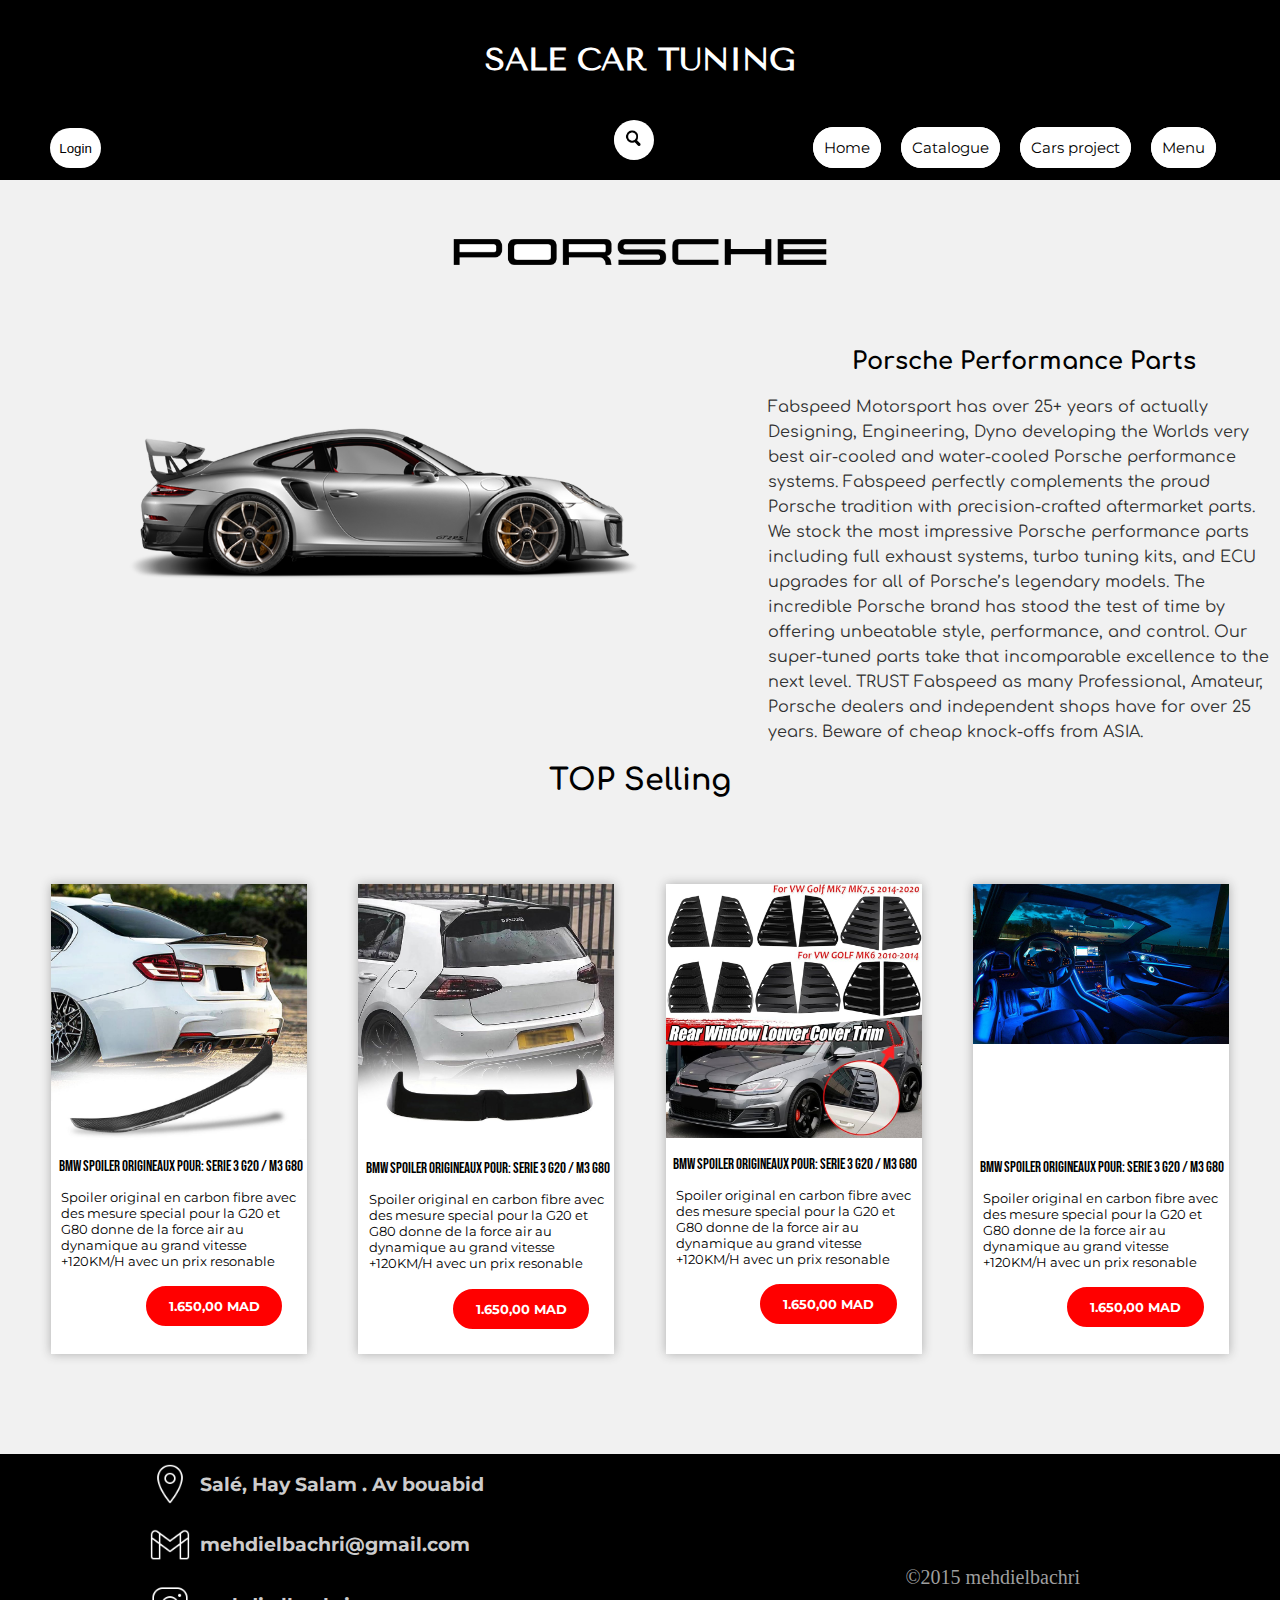
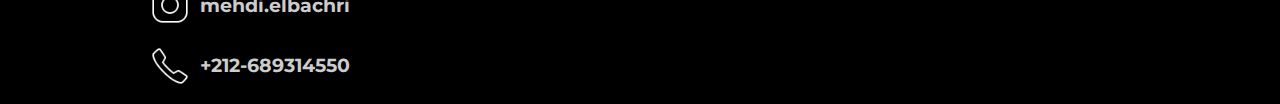
<file: index.html>
<!DOCTYPE html>
<html lang="en">
  <head>
    <meta charset="UTF-8" />
    <meta name="viewport" content="width=device-width, initial-scale=1.0" />
    <title>Sel Car Tuning</title>
    <link rel="stylesheet" href="style.css" />
    <link rel="preconnect" href="https://fonts.googleapis.com" />
    <link rel="preconnect" href="https://fonts.gstatic.com" crossorigin />
    <link
      href="https://fonts.googleapis.com/css2?family=Bebas+Neue&family=Bodoni+Moda:ital,opsz,wght@0,6..96,400..900;1,6..96,400..900&family=Caveat:wght@400..700&family=Comfortaa:wght@300..700&family=Edu+AU+VIC+WA+NT+Pre:wght@400..700&family=Montserrat:ital,wght@0,100..900;1,100..900&family=Tenor+Sans&display=swap"
      rel="stylesheet"
    />
    <style>
      @keyframes porsche {
        from {
          opacity: 0;
          scale: 1;
          margin-left: -110%;
        }

        to {
          opacity: 1;
          scale: 1;
          margin-left: 10%;
        }
      }

      @keyframes bmwm8f {
        from {
          opacity: 0;
          scale: 1;
          margin-left: -50%;
        }

        to {
          opacity: 1;
          scale: 1;
          margin-left: -20%;
        }
      }
    </style>
  </head>

  <body class="bod">
    <header>
      <div class="login">
        <button><a href="login.html">Login</a></button>
      </div>
      <h1>SALE CAR TUNING</h1>
      <ul>
        <li><a href="file:///C:/Users/User/Desktop/vs%20code%20project/vs%20code/index.html">Home</a></li>
        <li><a href="catalogue.html">Catalogue</a></li>
        <li><a href="#">Cars project</a></li>
        <li><a href="#">Menu</a></li>
      </ul>
      <div class="searchbar">
        <input class="search" type="search bar" />
        <button type="submit"><img src="media/img/search.png" alt="" /></button>
      </div>
    </header>

    <body>
      <div class="porsche">
        <img class="porschelogo" src="media/img/porschelogo.png" alt="" />
        <div class="porschecontent">
          <h2>Porsche Performance Parts</h2>
          <p>
            Fabspeed Motorsport has over 25+ years of actually Designing,
            Engineering, Dyno developing the Worlds very best air-cooled and
            water-cooled Porsche performance systems. Fabspeed perfectly
            complements the proud Porsche tradition with precision-crafted
            aftermarket parts. We stock the most impressive Porsche performance
            parts including full exhaust systems, turbo tuning kits, and ECU
            upgrades for all of Porsche’s legendary models. The incredible
            Porsche brand has stood the test of time by offering unbeatable
            style, performance, and control. Our super-tuned parts take that
            incomparable excellence to the next level. TRUST Fabspeed as many
            Professional, Amateur, Porsche dealers and independent shops have
            for over 25 years. Beware of cheap knock-offs from ASIA.
          </p>
        </div>
        <img class="porscheimg" src="media/img/porschegt3.png" alt="" />
      </div>
      <div class="first">
        <h2 class="tops">TOP Selling</h2>
        <div class="bmwsp">
          <img src="media/img/bmw.spoiler1.jpg" alt="" />
          <h2>BMW spoiler origineaux pour: serie 3 G20 / M3 G80</h2>
          <p>
            Spoiler original en carbon fibre avec des mesure special pour la G20
            et G80 donne de la force air au dynamique au grand vitesse +120KM/H
            avec un prix resonable
          </p>
          <h4>1.650,00 MAD</h4>
        </div>
        <div class="golf7sp">
          <img src="media/img/golf7.spoiler1.jpg" alt="" />
          <h2>BMW spoiler origineaux pour: serie 3 G20 / M3 G80</h2>
          <p>
            Spoiler original en carbon fibre avec des mesure special pour la G20
            et G80 donne de la force air au dynamique au grand vitesse +120KM/H
            avec un prix resonable
          </p>
          <h4>1.650,00 MAD</h4>
        </div>
        <div class="golfws">
          <img src="media/img/w.s.golf7.jpg" alt="" />
          <h2>BMW spoiler origineaux pour: serie 3 G20 / M3 G80</h2>
          <p>
            Spoiler original en carbon fibre avec des mesure special pour la G20
            et G80 donne de la force air au dynamique au grand vitesse +120KM/H
            avec un prix resonable
          </p>
          <h4>1.650,00 MAD</h4>
        </div>
        <div class="ambientlight1">
          <img src="media/img/ambient.lights.jpg" alt="" />
          <h2>BMW spoiler origineaux pour: serie 3 G20 / M3 G80</h2>
          <p>
            Spoiler original en carbon fibre avec des mesure special pour la G20
            et G80 donne de la force air au dynamique au grand vitesse +120KM/H
            avec un prix resonable
          </p>
          <h4>1.650,00 MAD</h4>
        </div>
      </div>
    </body>
    <footer>
      <div class="local">
          <img src="media/img/icons8-gps-100.png" alt="">
          <h3>Salé, Hay Salam . Av bouabid </h3>
      </div>
      <div class="gmail">
          <img src="media/img/icons8-gmail-100.png" alt="">
          <h3>mehdielbachri@gmail.com </h3>
      </div>
      <div class="local">
          <img src="media/img/icons8-instagram-100.png" alt="">
          <h3>mehdi.elbachri </h3>
      </div>
      <div class="local">
          <img src="media/img/icons8-phone-100.png" alt="">
          <h3>+212-689314550 </h3>
      </div>
      <p>&copy;2015 mehdielbachri</p>
  </footer>
  </body>
</html>
</file>
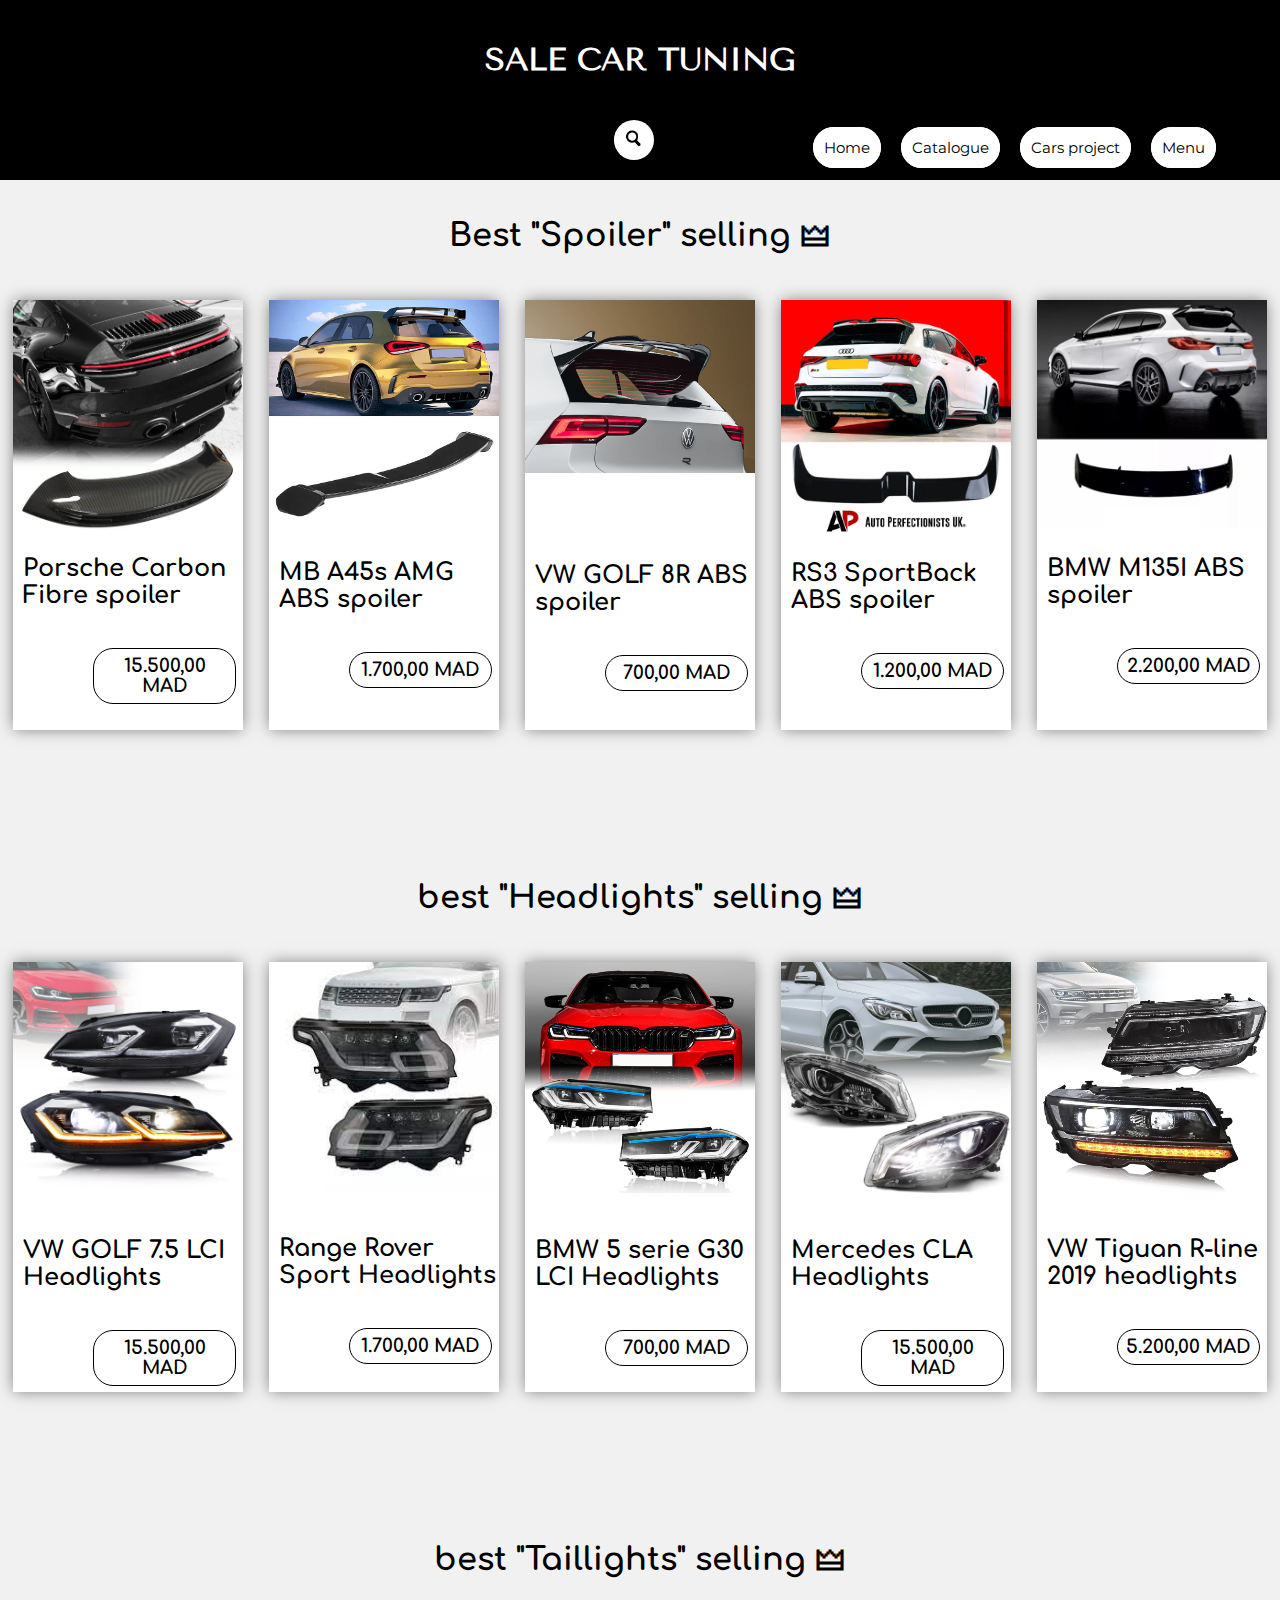
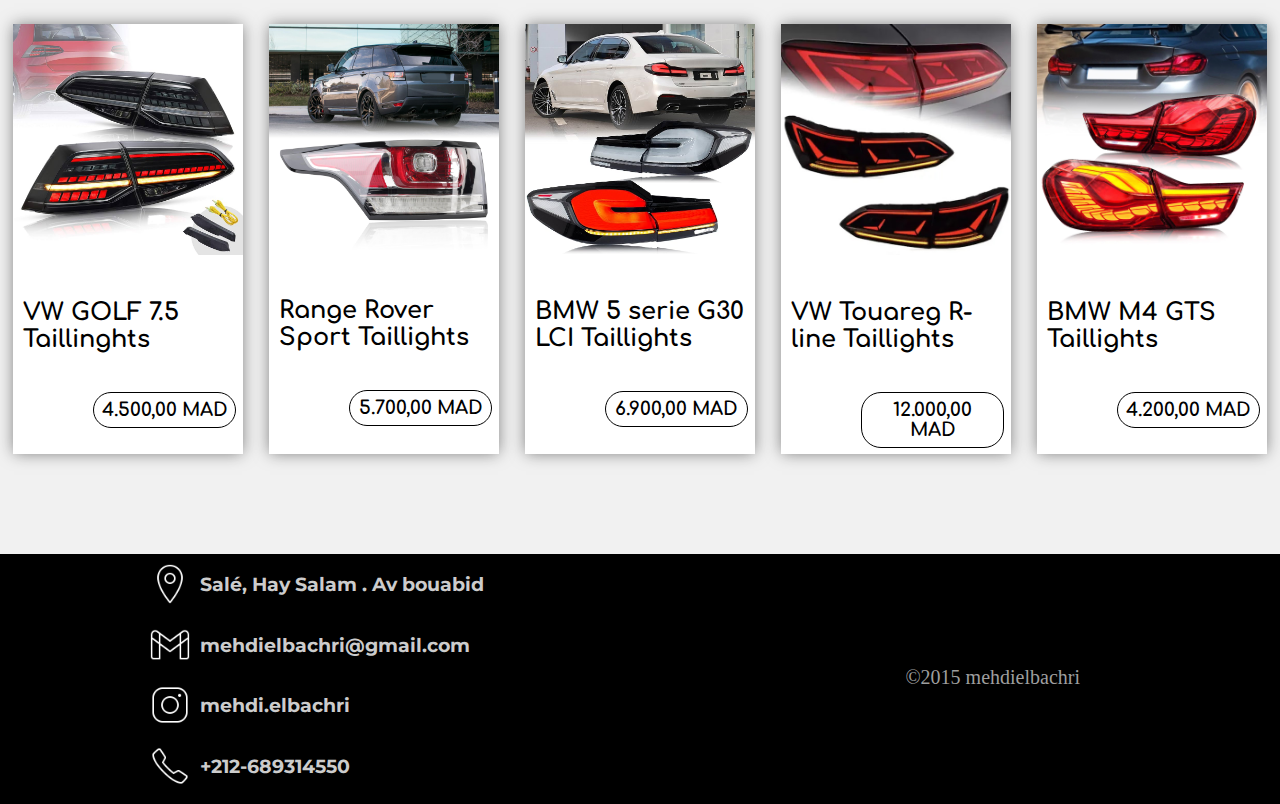
<file: catalogue.html>
<!DOCTYPE html>
<html lang="en">
<head>
    <meta charset="UTF-8">
    <meta name="viewport" content="width=device-width, initial-scale=1.0">
    <link rel="stylesheet" href="style.css">
    <link rel="preconnect" href="https://fonts.googleapis.com" />
    <link rel="preconnect" href="https://fonts.gstatic.com" crossorigin />
    <link
      href="https://fonts.googleapis.com/css2?family=Bebas+Neue&family=Bodoni+Moda:ital,opsz,wght@0,6..96,400..900;1,6..96,400..900&family=Caveat:wght@400..700&family=Comfortaa:wght@300..700&family=Edu+AU+VIC+WA+NT+Pre:wght@400..700&family=Montserrat:ital,wght@0,100..900;1,100..900&family=Tenor+Sans&display=swap"
      rel="stylesheet"
    />
    <title>Sale car tuning / Catalogue</title>
</head>
<body class="bod">
    <header>
        <h1>SALE CAR TUNING</h1>
        <ul>
          <li><a href="file:///C:/Users/User/Desktop/vs%20code%20project/vs%20code/index.html">Home</a></li>
          <li><a href="catalogue.html">Catalogue</a></li>
          <li><a href="#">Cars project</a></li>
          <li><a href="#">Menu</a></li>
        </ul>
        <div class="searchbar">
          <input class="search" type="search bar" />
          <button type="submit"><img src="media/img/search.png" alt="" /></button>
        </div>
      </header>
      <h1 class="BS1">Best "Spoiler" selling 🜲</h1>
      <div class="spoilers">
        <div class="Porsche-spoiler">
            <img src="media/img/porsche.spoiler.jpg" alt="">
            <H2>Porsche Carbon Fibre spoiler</H2>
            <h3>15.500,00 MAD</h3>
        </div>
        <div class="A45S-spoiler">
            <img src="media/img/A45S.spoiler.jpg" alt="">
            <H2>MB A45s AMG ABS spoiler</H2>
            <h3>1.700,00 MAD</h3>
        </div>
        <div class="GOLF8-spoiler">
            <img src="media/img/GOLF8.spoiler.png" alt="">
            <H2>VW GOLF 8R ABS spoiler</H2>
            <h3>700,00 MAD</h3>
        </div>
        <div class="Porsche-spoiler">
            <img src="media/img/RS3-spoiler.jpg" alt="">
            <H2>RS3 SportBack ABS spoiler</H2>
            <h3>1.200,00 MAD</h3>
        </div>
        <div class="M135I-spoiler">
            <img src="media/img/M135I.spoiler.jpg" alt="">
            <H2>BMW M135I ABS spoiler</H2>
            <h3>2.200,00 MAD</h3>
        </div>
    </div>
    <h1 class="BS1" style="margin-top: 150px;">best "Headlights" selling 🜲</h1>
    <div class="spoilers">
        <div class="Porsche-spoiler">
            <img src="media/img/golf-hl.jpg" alt="">
            <H2 style="margin-top: 40px;">VW GOLF 7.5 LCI Headlights</H2>
            <h3>15.500,00 MAD</h3>
        </div>
        <div class="A45S-spoiler">
            <img src="media/img/RangeSport-HL.jpeg" alt="">
            <H2>Range Rover Sport Headlights</H2>
            <h3>1.700,00 MAD</h3>
        </div>
        <div class="GOLF8-spoiler">
            <img src="media/img/M5-HL.jpg" alt="">
            <H2 style="margin-top: 40px;">BMW 5 serie G30 LCI Headlights</H2>
            <h3>700,00 MAD</h3>
        </div>
        <div class="Porsche-spoiler">
            <img src="media/img/CLA-HL.jpg" alt="">
            <H2 style="margin-top: 40px;">Mercedes CLA Headlights</H2>
            <h3>15.500,00 MAD</h3>
        </div>
        <div class="M135I-spoiler">
            <img src="media/img/tiguan-HL.jpg" alt="">
            <H2 style="margin-top: 40px;">VW Tiguan R-line 2019 headlights</H2>
            <h3>5.200,00 MAD</h3>
        </div>
    </div>
    <h1 class="BS1" style="margin-top: 150px;">best "Taillights" selling 🜲</h1>
    <div class="spoilers">
        <div class="Porsche-spoiler">
            <img src="media/img/golf7-tl.jpg" alt="">
            <H2 style="margin-top: 40px;">VW GOLF 7.5 Taillinghts</H2>
            <h3>4.500,00 MAD</h3>
        </div>
        <div class="A45S-spoiler">
            <img src="media/img/rangeSport-TL.jpg" alt="">
            <H2>Range Rover Sport Taillights</H2>
            <h3>5.700,00 MAD</h3>
        </div>
        <div class="GOLF8-spoiler">
            <img src="media/img/M5-TL.jpg" alt="">
            <H2 style="margin-top: 40px;">BMW 5 serie G30 LCI Taillights</H2>
            <h3>6.900,00 MAD</h3>
        </div>
        <div class="Porsche-spoiler">
            <img src="media/img/Touareg-TL.jpg" alt="">
            <H2 style="margin-top: 40px;">VW Touareg R-line Taillights</H2>
            <h3>12.000,00 MAD</h3>
        </div>
        <div class="M135I-spoiler">
            <img src="media/img/M4GTS-tl.jpg" alt="">
            <H2 style="margin-top: 40px;">BMW M4 GTS Taillights</H2>
            <h3>4.200,00 MAD</h3>
        </div>
    </div>
    <footer>
        <div class="local">
            <img src="media/img/icons8-gps-100.png" alt="">
            <h3>Salé, Hay Salam . Av bouabid </h3>
        </div>
        <div class="gmail">
            <img src="media/img/icons8-gmail-100.png" alt="">
            <h3>mehdielbachri@gmail.com </h3>
        </div>
        <div class="local">
            <img src="media/img/icons8-instagram-100.png" alt="">
            <h3>mehdi.elbachri </h3>
        </div>
        <div class="local">
            <img src="media/img/icons8-phone-100.png" alt="">
            <h3>+212-689314550 </h3>
        </div>
        <p>&copy;2015 mehdielbachri</p>
    </footer>
</body>
</html>
</file>
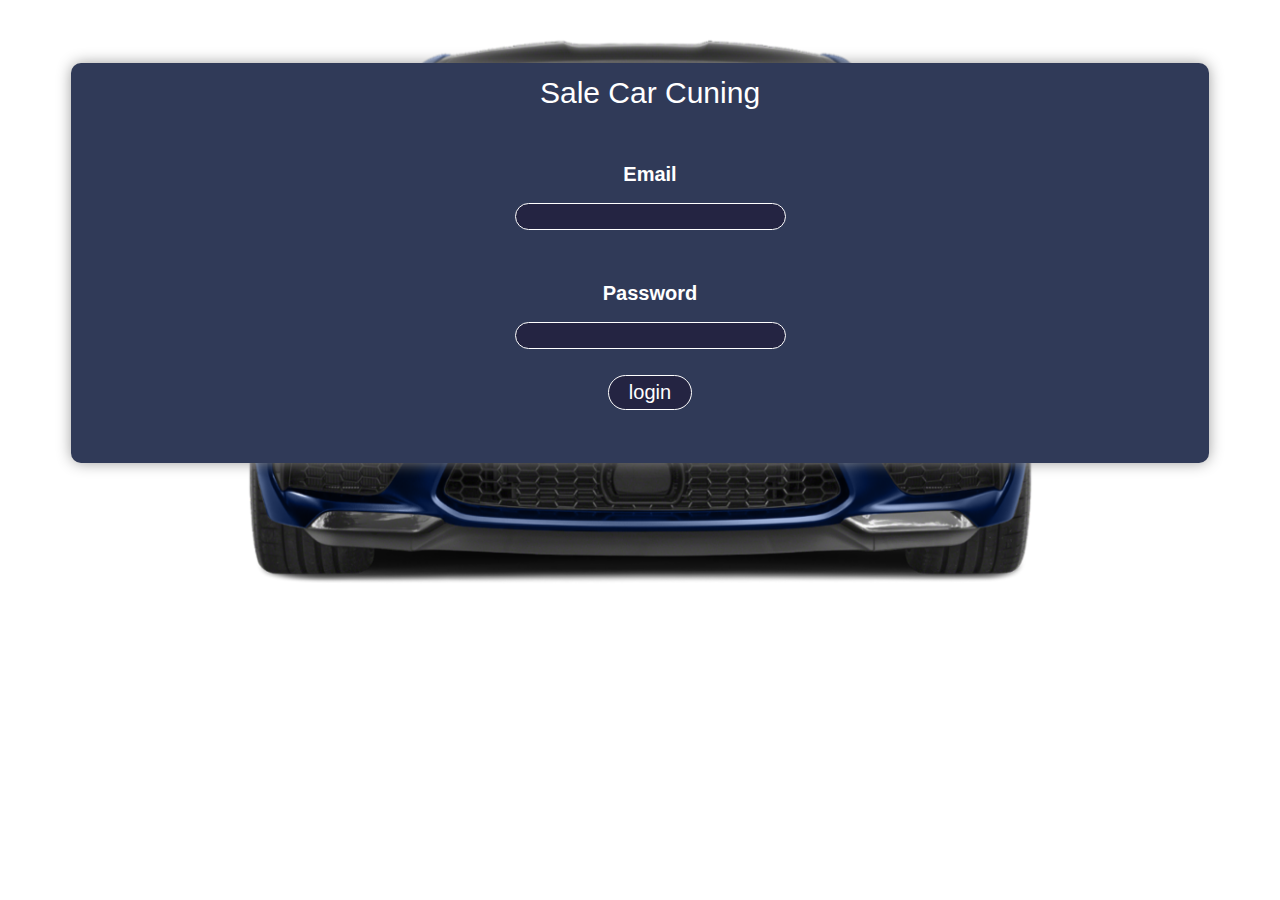
<file: login.html>
<!DOCTYPE html>
<html lang="en">
<head>
    <meta charset="UTF-8">
    <meta name="viewport" content="width=device-width, initial-scale=1.0">
    <link rel="stylesheet" href="style.css">
    <style>
        body{
            background: url("./media/img/bmwm8.png") no-repeat center ;
          }
    </style>
    <title>Sale car tuning / login</title>
</head>
<body id="bd">
    <div class="loginpage">
        <a href="index.html">Sale Car Cuning</a>
        <h6>Email</h6>
        <input type="enter your email here">
        <h6>Password</h6>
        <input type="password" name="jnjuih" id="">
        <input type="submit" value="login" class="log">
        
    </div>
</body>
</html>
</file>
<file: style.css>
.bod {
  margin: 0;
  width: 100%;
}

header {
  background-color:#000000;
  width: 100%;
  height: 180px;
}

header h1 {
  display: block;
  text-align: center;
  margin: 0%;
  position: relative;
  top: 40px;
  font-family: tenor sans;
  color: white;
}
header ul {
  list-style-type: none;
  display: flex;
  justify-content: right;
  margin-right: 5%;
  margin-top: 100px;
}
header ul li a {
  font-size: 15px;
  text-decoration: none;
  font-family: Montserrat;
  padding: 10px;
  margin-left: 20px;
  background-color: #fff;
  color: rgb(0, 0, 0);
  border-radius: 25px;
  border: #ffffff solid 1px;
  transition: 0.3s;
}
header ul li a:hover {
  background-color: black;
  border: solid white 1px;
  color: #fff;
}
.searchbar {
  width: 2.7%;
  margin-left: 48%;
  margin-right: 45%;
  margin-top: -50px;
  transition: 0.5s;
}
.search {
  border-radius: 20px;
  width: 80%;
  margin-left: 0%;
  padding-left: 12%;
  display: block;
  height: 29px;
  background-color: rgb(0, 0, 0);
  border: 1px solid rgb(255, 255, 255);
  font-size: 15px;
  font-family: Montserrat;
  caret-color: white;
  text-indent: 10px;
  color: white;
  transition: 0.5s;
}
button {
  width: 40px;
  height: 40px;
  border: 0px;
  border-radius: 20px;
  display: block;
  margin-top: -36px;
  margin-left: 0%;
  background-color: white;
  position: absolute;
  transition: 0.5s;
}
button img {
  width: 40px;
  margin: -3px 0 0 -7px;
}
.searchbar:hover {
  width: 23%;
  margin-left: 39%;
}
button:hover {
  background-color: white;
}
body {
  background-color: rgb(241, 241, 241);
}
.porsche {
  width: 100%;
}
.porschelogo {
  width: 30%;
  aspect-ratio: 16/6;
  object-fit: cover;
  margin-left: 35%;
  margin-right: 35%;
}
.porschecontent {
  width: 40%;
  text-align: center;
  float: right;
}
.porsche h2 {
  color: black;
  font-family: Comfortaa;
}
.porsche p {
  font-family: Comfortaa;
  text-align: left;
  line-height: 25px;
  color: rgb(49, 49, 49);
}
.porscheimg {
  width: 40%;
  margin-left: 10%;
  margin-top: 100px;
  animation: porsche linear;
  animation-timeline: view();
  animation-range: entry 0% cover 45%;
}
.first {
  margin-top: 300px;
  width: 100%;
  display: flex;
}
.first .tops {
  font-size: 30px;
  font-family: comfortaa;
  margin-top: -120px;
  width: 100%;
  text-align: center;
  position: absolute;
}
.bmwsp {
  width: 20%;
  margin-left: 4%;
  background-color: white;
  display: block;
  height: 470px;
  box-shadow: 0 0 10px 0px rgb(173, 173, 173);
  transition: 0.3s;
}
.bmwsp:hover {
  margin-top: -15px;
}
.bmwsp h2 {
  font-size: 15px;
  font-family: "Bebas Neue", sans-serif;
  font-weight: 400;
  font-style: normal;
  margin-left: 3%;
}
.bmwsp p {
  font-size: 13px;
  font-family: "Montserrat", sans-serif;
  font-optical-sizing: auto;
  font-weight: weight;
  font-style: normal;
  margin-left: 4%;
  margin-right: 4%;
}
.bmwsp h4 {
  font-size: 13px;
  text-align: center;
  background-color: red;
  color: white;
  width: 40%;
  padding: 10px 15px 10px 15px;
  border-radius: 25px;
  margin-left: 37%;
  font-family: "Montserrat", sans-serif;
  font-optical-sizing: auto;
  font-weight: weight;
  font-style: normal;
  border: solid 2px red;
  transition: 0.3s;
}
.bmwsp h4:hover {
  border: solid 2px red;
  color: red;
  background-color: white;
}
.golf7sp {
  width: 20%;
  margin-left: 4%;
  background-color: white;
  display: block;
  height: 470px;
  box-shadow: 0 0 10px 0px rgb(173, 173, 173);
  transition: 0.3s;
}
.golf7sp:hover {
  margin-top: -15px;
}
.golf7sp h2 {
  font-size: 15px;
  font-family: "Bebas Neue", sans-serif;
  font-weight: 400;
  font-style: normal;
  margin-left: 3%;
  margin-top: 33px;
}
.golf7sp p {
  font-size: 13px;
  font-family: "Montserrat", sans-serif;
  font-optical-sizing: auto;
  font-weight: weight;
  font-style: normal;
  margin-left: 4%;
  margin-right: 4%;
}
.golf7sp h4 {
  font-size: 13px;
  text-align: center;
  background-color: red;
  color: white;
  width: 40%;
  padding: 10px 15px 10px 15px;
  border-radius: 25px;
  margin-left: 37%;
  font-family: "Montserrat", sans-serif;
  font-optical-sizing: auto;
  font-weight: weight;
  font-style: normal;
  border: solid 2px red;
  transition: 0.3s;
}
.golf7sp h4:hover {
  border: solid 2px red;
  color: red;
  background-color: white;
}
.golfws {
  width: 20%;
  margin-left: 4%;
  background-color: white;
  display: block;
  height: 470px;
  box-shadow: 0 0 10px 0px rgb(173, 173, 173);
  transition: 0.3s;
}
.golfws:hover {
  margin-top: -15px;
}
.golfws h2 {
  font-size: 15px;
  font-family: "Bebas Neue", sans-serif;
  font-weight: 400;
  font-style: normal;
  margin-left: 3%;
}
.golfws p {
  font-size: 13px;
  font-family: "Montserrat", sans-serif;
  font-optical-sizing: auto;
  font-weight: weight;
  font-style: normal;
  margin-left: 4%;
  margin-right: 4%;
}
.golfws h4 {
  font-size: 13px;
  background-color: red;
  color: white;
  width: 40%;
  padding: 10px 15px 10px 15px;
  border-radius: 25px;
  margin-left: 37%;
  font-family: "Montserrat", sans-serif;
  font-optical-sizing: auto;
  font-weight: weight;
  font-style: normal;
  text-align: center;
  border: solid 2px red;
  transition: 0.3s;
}
.golfws h4:hover {
  border: solid 2px red;
  color: red;
  background-color: white;
}
img {
  width: 100%;
}
.ambientlight1 {
  width: 20%;
  margin-left: 4%;
  background-color: white;
  display: block;
  height: 470px;
  box-shadow: 0 0 10px 0px rgb(173, 173, 173);
  transition: 0.3s;
}
.ambientlight1:hover {
  margin-top: -15px;
}
.ambientlight1 h2 {
  font-size: 15px;
  font-family: "Bebas Neue", sans-serif;
  font-weight: 400;
  font-style: normal;
  margin-left: 3%;
  margin-top: 110px;
}
.ambientlight1 p {
  font-size: 13px;
  font-family: "Montserrat", sans-serif;
  font-optical-sizing: auto;
  font-weight: weight;
  font-style: normal;
  margin-left: 4%;
  margin-right: 4%;
}
.ambientlight1 h4 {
  font-size: 13px;
  background-color: red;
  color: white;
  width: 40%;
  padding: 10px 15px 10px 15px;
  border-radius: 25px;
  margin-left: 37%;
  font-family: "Montserrat", sans-serif;
  font-optical-sizing: auto;
  font-weight: weight;
  font-style: normal;
  text-align: center;
  border: solid 2px red;
  transition: 0.3s;
}
.ambientlight1 h4:hover {
  border: solid 2px red;
  color: red;
  background-color: white;
}
.bmwm8f {
  width: 50%;
  margin-left: -20%;
  animation: porsche linear;
  animation-timeline: view();
  animation-range: entry 0% cover 40%;
}

.spoilers{
    width: 100%;
    display: flex;
}
.BS1{
    margin-top: 3%;
    width: 100%;
    text-align: center;
    font-family: Comfortaa;
}

.spoilers div{
    width: 19%;
    margin: 2% 1% 0 1%;
    height: 430px;
    background-color: #fff;
    box-shadow: rgb(119, 119, 119) 0 0 15PX -1PX;
    transition: 0.5s;
}

.spoilers div:hover{
    margin-top: 1%;
}

.Porsche-spoiler h2{
    font-family: Comfortaa;
    margin-left: 10PX;
}
.Porsche-spoiler h3{
    font-family: Comfortaa; 
    border: solid black 1px;
    border-radius: 20px;
    padding: 7px;
    width: 55%;
    text-align: center;
    margin: 17% 0 0 35% ;
    transition: 0.3s;
}

.Porsche-spoiler h3:hover{
    background-color: #000000;
    border: #000000 1px solid;
    color: #fff;
}

.A45S-spoiler h2{
    font-family: Comfortaa;
    margin-left: 10PX;
    width: 95%;
    margin-top: 38px;
}
.A45S-spoiler h3{
    font-family: Comfortaa; 
    border: solid black 1px;
    border-radius: 20px;
    padding: 7px;
    width: 55%;
    text-align: center;
    margin: 17% 0 0 35% ;
    transition: 0.3s;
}

.A45S-spoiler h3:hover{
    background-color: #000000;
    border: #000000 1px solid;
    color: #fff;
}

.GOLF8-spoiler h2{
    font-family: Comfortaa;
    margin-left: 10PX;
    margin-top: 85px;
}
.GOLF8-spoiler h3{
    font-family: Comfortaa; 
    border: solid black 1px;
    border-radius: 20px;
    padding: 7px;
    width: 55%;
    text-align: center;
    margin: 17% 0 0 35% ;
    transition: 0.3s;
}

.GOLF8-spoiler h3:hover{
    background-color: #000000;
    border: #000000 1px solid;
    color: #fff;
}

.M135I-spoiler h2{
    font-family: Comfortaa;
    margin-left: 10PX;
}
.M135I-spoiler h3{
    font-family: Comfortaa; 
    border: solid black 1px;
    border-radius: 20px;
    padding: 7px;
    width: 55%;
    text-align: center;
    margin: 17% 0 0 35% ;
    transition: 0.3s;
}

.M135I-spoiler h3:hover{
    background-color: #000000;
    border: #000000 1px solid;
    color: #fff;
}

footer{
    width: 100%;
    background-color: #000000;
    margin-top: 100PX;
    margin-bottom:-50px;
    height: 250px;
}

footer div img{
    width: 40px;
    height: 40px;
    margin-top: 10px;
}

footer div h3{
  color: #cccccc;
  margin-left: 10px;
  font-family: Montserrat;
}

footer div{
  display:flex;
  width: 40%;
  margin: 0px 0 0 150px;
}
footer p{
  color: #9e9e9e;
  margin-top: -130px;
  text-align: right;
  margin-right: 200px;
  font-size: 20px;
}

.login button{
  width: 4%;
  margin-top: 128px;
  margin-left: 50px;
  color: #000000;
}

.login button a{
  text-decoration: none;
  color: #000000;
}

.loginpage{
  height: 400px;
  margin: auto;
  margin-top: 5%;
  border-radius: 10px;
  display: flex;
  justify-content: space-around;
  align-items: center;
  flex-direction: column;
  background-color:rgb(48, 58, 88);
  width: 90%;
  box-shadow: 0 0 15px -1px rgb(145, 145, 145);
}
.loginpage input{
  border-radius: 25px;
  margin-left: 20px;
  font-size: 20px;
  background-color: rgb(36, 36, 66);
  border: solid 1px white;
  color: #fff;
}
.loginpage h6{
  color: white;
  font-size: 20px;
  margin-left: 20px;
  margin-bottom:10px ;
  font-family: sans-serif;
}
.loginpage a{
  text-decoration: none;
  font-size: 30px;
  color: #fff;
  margin: 30px 0 0 20px;
  margin-top: 10px;
  font-family:sans-serif;
  
}
.log{
  border: #fff 1px solid;
  padding: 5px 20px 5px 20px;
  color: #fff;
}
input[type="submit"]{
  margin-bottom: 50px;
  margin-top: 20px;
}
</file>
